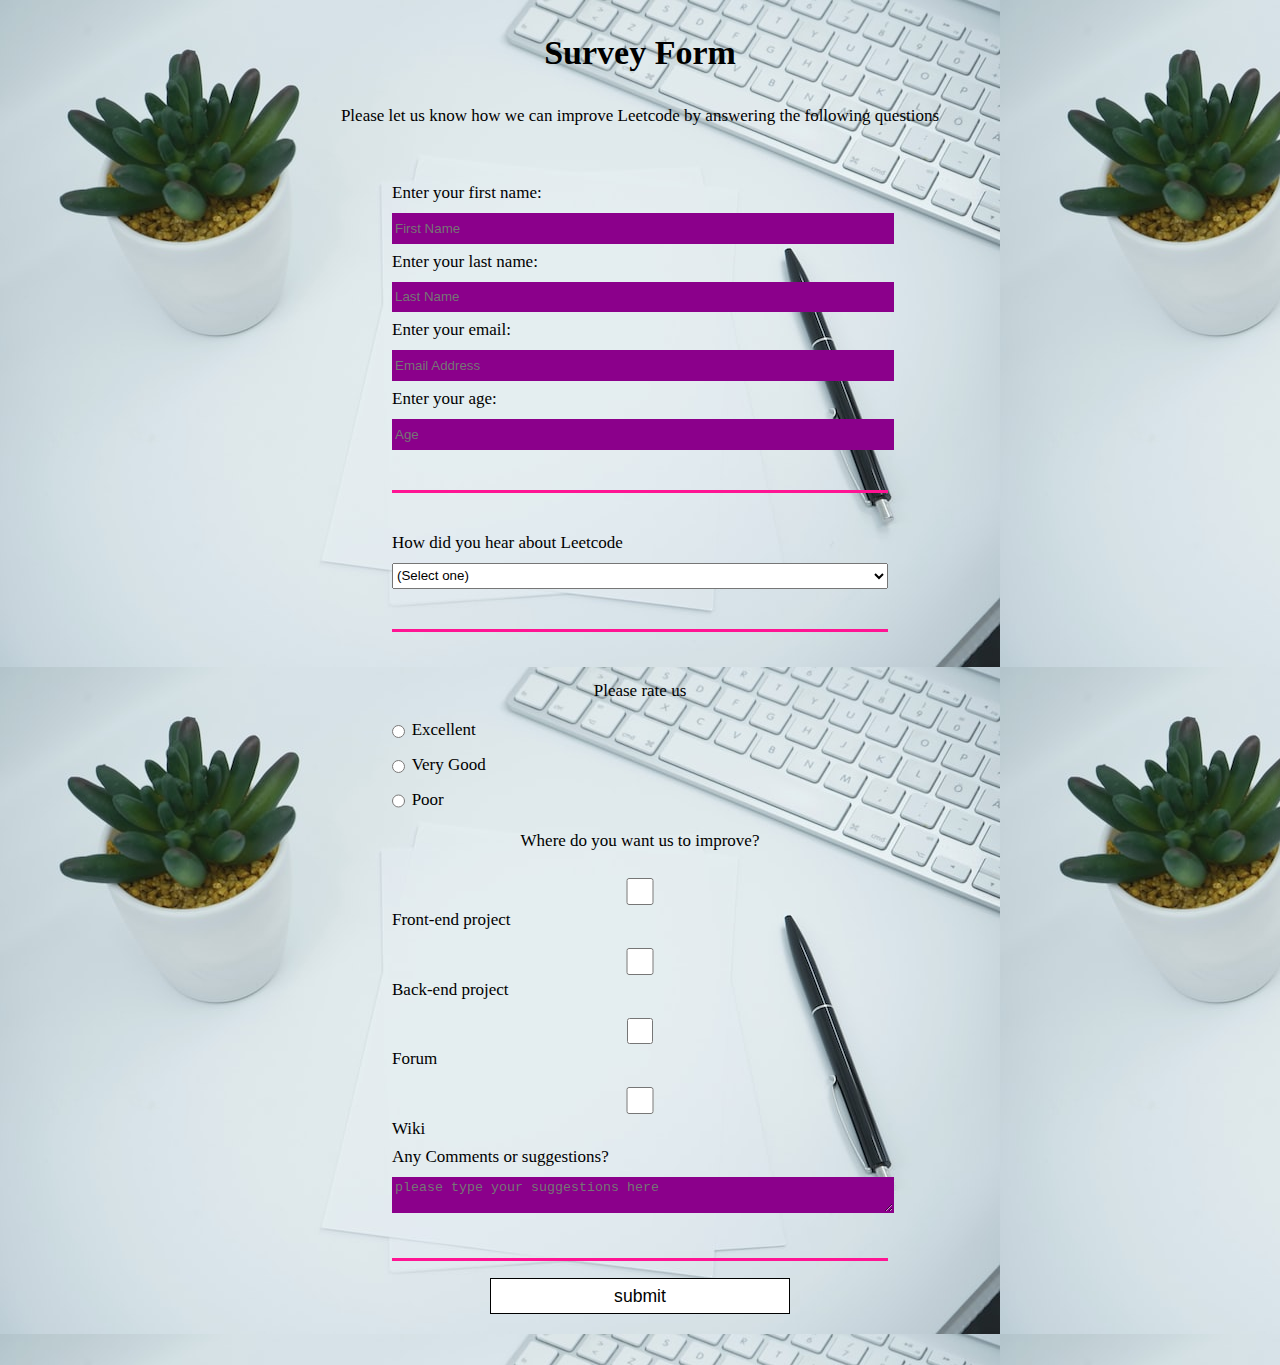
<file: index.html>
<!DOCTYPE html>
<html lang="en" >
<head>
  <meta charset="UTF-8">
  <title>Survey Form</title>
  <link rel="stylesheet"href="style.css" />
</head>
<body>
  <h1 id="title">Survey Form</h1>
  <p id="description" >Please let us know how we can improve Leetcode by answering the following questions</p>
  <form action="g.html" id="survey-form">
  <fieldset>
    <label for="name-label">Enter your first name:<input type="text" id="name" id="name-label" placeholder="First Name" required></label>
    <label for="name-label">Enter your last name: <input type="text" name="name" id="name-label" placeholder="Last Name" required/></label>
    <label for="email-label">Enter your email: <input type="email" name="email" id="email-label"placeholder="Email Address"required/> </label>
    <label for="number-label">Enter your age: <input type="number" name="number" id="number-label" min="10" max="40" placeholder="Age" required /></label>
  </fieldset>
  <fieldset>
    <label for="dropdown">How did you hear about Leetcode
      <select id="dropdown" name="dropdown">
        <option value="">(Select one)</option>
        <option value="1">Youtube</option>
        <option value="2">Google</option>
        <option value="3">From a friend</option>
        <option value="4">others</option>
      </select>
    </label>
  </fieldset>
  <fieldset>
    <p>Please rate us</p>
    <label for="rate"><input type="radio" id="rate" name="excellent"value="excellent" class="block-level" />Excellent</label>
    <label for="rate"> <input type="radio" id="rate" name="Very good" value="Very good" class="block-level">Very Good</input></label>
    <label for="rate"> <input type="radio" id="rate" name="poor" value="Poor" class="block-level">Poor</input></label>
    <p>Where do you want us to improve?</p>
    <label><input type="checkbox" name="checkbox" value="Front-end projects"/>Front-end project</label>
    <label><input type="checkbox" name="checkbox" value="Back-end projects"/>Back-end project</label>
    <label><input type="checkbox" name="checkbox" value="Forum"/>Forum</label>
    <label><input type="checkbox" name="checkbox" value="Wiki"/>Wiki</label>
    
    <label for="bio">Any Comments or suggestions?
      <textarea id="bio" name="bio"row="30"cols="50"placeholder="please type your suggestions here"></textarea>
  </fieldset>
  <input type="submit"value="submit" onsubmit="show()">
  </form>
</body>
</html>
</file>
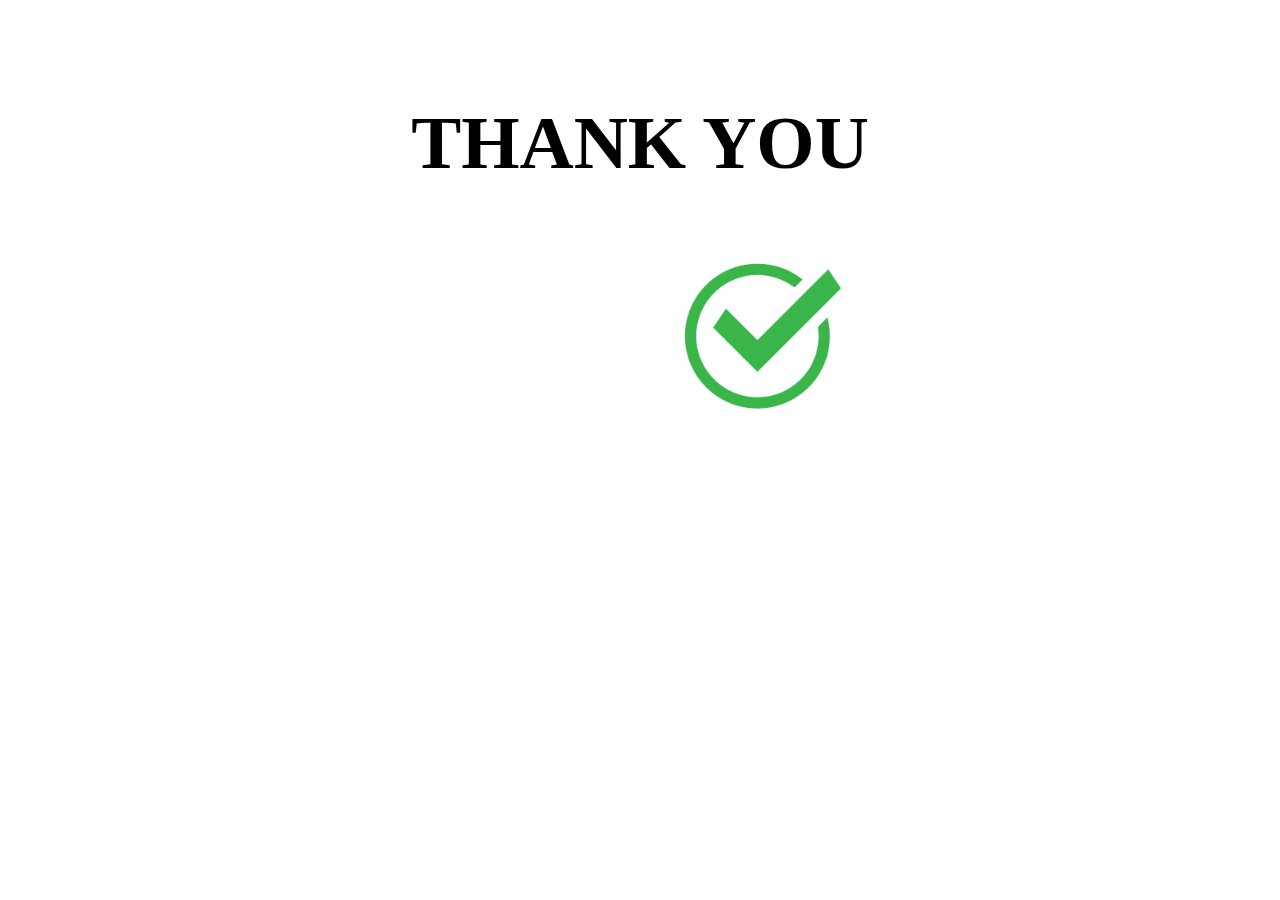
<file: g.html>
<html>
<head>
    <title>Document</title>
</head>
<body>
    <style>
h1 {text-align: center;
    font-size: 75;
    margin-top: 100;
    
}
img{
    width: 200px;
    margin-left: 650px;
}
</style>
    <h1>THANK YOU</h1>
    <img src="greentick.jpg" alt="" srcset="">
</body>
</html>
</file>
<file: style.css>
/* file: styles.css */
body{
width: 100%;
height: 100vh;
margin: 0;
background-color: #000;
color: #000;
font-family: Verdana;
font-size: 17px;
background-image: url( form.jpg  );
background-position: absolute;
}
h1, p{
margin: 1em auto;
text-align: center;
}

form {
width: 60vw;
max-width: 500px;
margin: 0 auto;
padding-bottom: 2em;
}

fieldset {
border: none;
padding: 2rem 0;
border-bottom: 3px solid #FF1493;
}
feildset:last-of-type{
border-bottom: none;
}

label{
display: block;
margin: 0.5rem 0;
}

input,textarea,select {
margin: 10px 0 0 0;
width: 100%;
min-height: 2em;
}
input, textarea {
background-color: #8B008B;
border: 1px solid #8B008B;
color: #000000;
}

.block-level {
width: unset;
margin: 0 0.5em 0 0;
vertical-align: middle;
}

input[type="submit"] {
display: block;
width: 60%;
margin: 1em auto;
height: 2em;
font-size: 1.1rem;
background-color: #FFFFFF;
border-color: #000000;
min-width: 300px;
}
</file>
